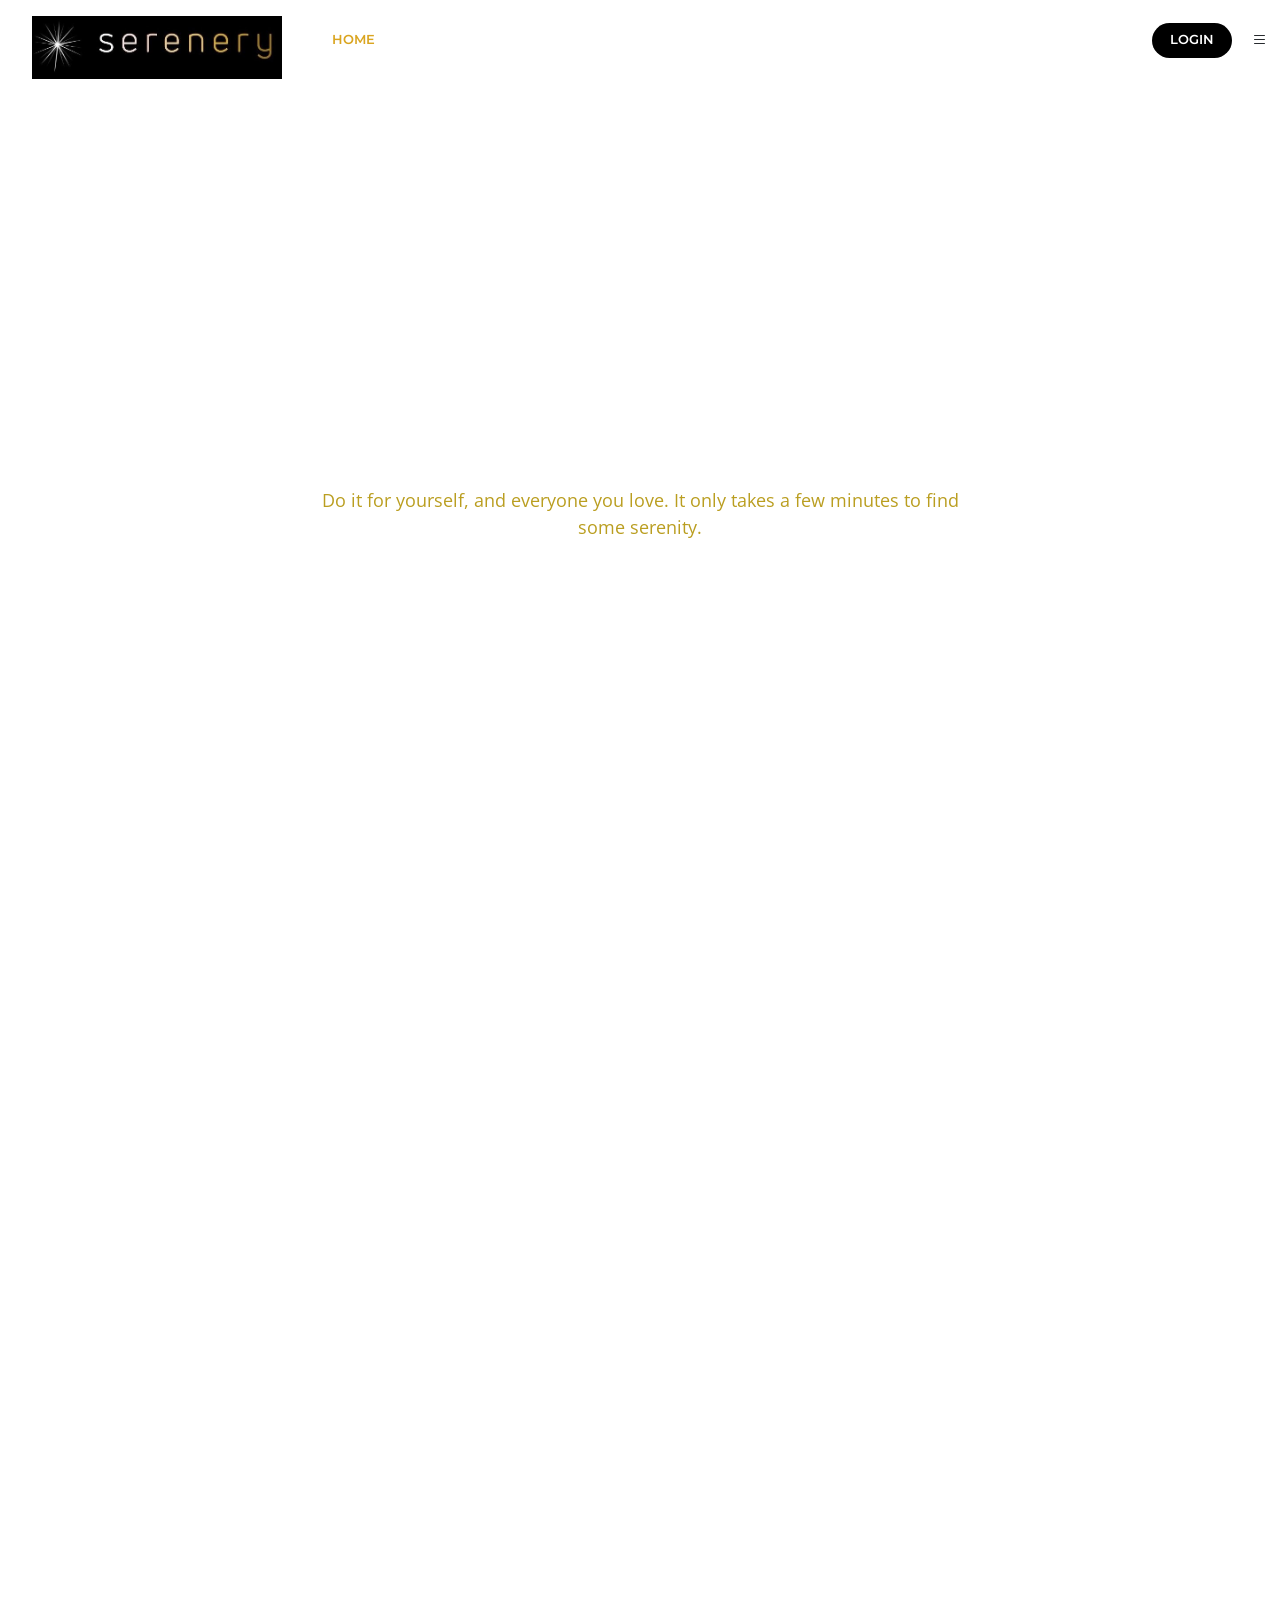
<file: index.html>
<!DOCTYPE html>
<html lang="en">
<head>
  <meta charset="utf-8">
  <meta content="width=device-width, initial-scale=1.0" name="viewport">
  <title>BizPage Bootstrap Template</title>
  <meta content="" name="description">
  <meta content="" name="keywords">
  <!-- Favicons -->
  <link href="assets/img/favicon.png" rel="icon">
  <link href="assets/img/apple-touch-icon.png" rel="apple-touch-icon">
  <!-- Google Fonts -->
  <link href="https://fonts.googleapis.com/css?family=Open+Sans:300,300i,400,400i,700,700i|Montserrat:300,400,500,700" rel="stylesheet">
  <!-- Vendor CSS Files -->
  <link href="assets/vendor/animate.css/animate.min.css" rel="stylesheet">
  <link href="assets/vendor/aos/aos.css" rel="stylesheet">
  <link href="assets/vendor/bootstrap/css/bootstrap.min.css" rel="stylesheet">
  <link href="assets/vendor/bootstrap-icons/bootstrap-icons.css" rel="stylesheet">
  <link href="assets/vendor/glightbox/css/glightbox.min.css" rel="stylesheet">
  <link href="assets/vendor/swiper/swiper-bundle.min.css" rel="stylesheet">
  <!-- Template Main CSS File -->
  <link href="assets/css/style.css" rel="stylesheet">
  <!-- =======================================================
  * Template Name: BizPage - v5.10.1
  * Template URL: https://bootstrapmade.com/bizpage-bootstrap-business-template/
  * Author: BootstrapMade.com
  * License: https://bootstrapmade.com/license/
  ======================================================== -->
</head>
<body>
  <!-- ======= Header ======= -->
  <header id="header" class="fixed-top d-flex align-items-center header-transparent">
    <div class="container-fluid">
      <div class="row justify-content-center align-items-center">
        <div class="col-xl-12 d-flex align-items-center justify-content-between">
          <!-- <h1 class="logo"><a href="index.html">BizPage</a></h1> -->
          <!-- Uncomment below if you prefer to use an image logo -->
          <a href="index.html" class="logo"><img src="assets/img/logo.png" alt="" class="img-fluid" width="250" height="100"></a>
          <nav id="navbar" class="navbar">
            <ul>
              <li><a class="nav-link scrollbar active" href="#hero">Home</a></li>
              <li><a class="nav-link" href="quiz.html">Quiz</a></li>
              <li><a class="nav-link" href="quiz.html">Test</a></li>
              <li><a class="nav-link" href="appointment.html">Appointment</a></li>
              <li><a class="nav-link" href="meditation.html">Meditation</a></li>
              <li><a class="nav-link" href="focus.html">Focus</a></li>
              <li><a class="nav-link" href="navya.html">Navya</a></li>
              <li><a class="nav-link" href="therapist.html">Are you a Therapist?</a></li>
              <!-- <li><a class="nav-link active" href="login.html">Login</a></li> -->
              <!-- <li><div class="nav-link active" href="login.html" class="buttons"><button class="butn-hover color">Login</button></div></li> -->
              <li><a class="nav-link fontse" href="login.html"><button class="butn-hover color">LOGIN</button></a></li>
            </ul>
            <i class="bi bi-list mobile-nav-toggle"></i>
          </nav><!-- .navbar -->
        </div>
      </div>
    </div>
  </header><!-- End Header -->
  <!-- ======= hero Section ======= -->
  <!-- style="background-image: url(assets/img/hero-carousel/1.jpg)"
    style="background-image: url(assets/img/hero-carousel/2.jpg)"
    style="background-image: url(assets/img/hero-carousel/3.jpg)"
     style="background-image: url(assets/img/hero-carousel/4.jpg)"
     style="background-image: url(assets/img/hero-carousel/5.jpg)"
   -->
  <section id="hero">
    <div class="hero-container">
      <div id="heroCarousel" class="carousel slide carousel-fade" data-bs-ride="carousel" data-bs-interval="5000">
        <ol id="hero-carousel-indicators" class="carousel-indicators"></ol>
        <div class="carousel-inner" role="listbox">
          <div class="carousel-item active" >
            <div class="carousel-container">
              <div class="container">
                <h2 class="animate__animated animate__fadeInDown">Make every day happier</h2>
                <p class="animate__animated animate__fadeInUp">Do it for yourself, and everyone you love. It only takes a few minutes to find some serenity.</p>
                
              </div>
            </div>
          </div>
          <div class="carousel-item" >
            <div class="carousel-container">
              <div class="container">
                <h2 class="animate__animated animate__fadeInDown">The mind is everything!</h2>
                <p class="animate__animated animate__fadeInUp">What you think, you become!</p>
                
              </div>
            </div>
          </div>
          <div class="carousel-item" >
            <div class="carousel-container">
              <div class="container">
                <h2 class="animate__animated animate__fadeInDown">Life is 10 percent what you experience</h2>
                <p class="animate__animated animate__fadeInUp">The other 90 percent is how you respond to it!</p>
                
              </div>
            </div>
          </div>
          <div class="carousel-item" >
            <div class="carousel-container">
              <div class="container">
                <h2 class="animate__animated animate__fadeInDown">There is hope</h2>
                <p class="animate__animated animate__fadeInUp">Even when the brain tells you there isn't!</p>
                
              </div>
            </div>
          </div>
          <div class="carousel-item" >
            <div class="carousel-container">
              <div class="container">
                <h2 class="animate__animated animate__fadeInDown">It's not about winning or losing</h2>
                <p class="animate__animated animate__fadeInUp">it's about how you play the game</p>
                
              </div>
            </div>
          </div>
        </div>
        <a class="carousel-control-prev" href="#heroCarousel" role="button" data-bs-slide="prev">
          <span class="carousel-control-prev-icon bi bi-chevron-left" aria-hidden="true"></span>
        </a>
        <a class="carousel-control-next" href="#heroCarousel" role="button" data-bs-slide="next">
          <span class="carousel-control-next-icon bi bi-chevron-right" aria-hidden="true"></span>
        </a>
      </div>
    </div>
  </section><!-- End Hero Section -->
  <main id="main">
  <!-- ======= Testimonials Section ======= -->
    <section id="testimonials" class="section-bg">
      <div class="index-container" data-aos="fade-up">
        <header class="section-header">
          <h3>Testimonials</h3>
        </header>
        <div class="testimonials-slider swiper" data-aos="fade-up" data-aos-delay="100">
          <div class="swiper-wrapper">
            <div class="swiper-slide">
              <div class="testimonial-item">
                <img src="assets/img/testimonial-1.jpg" class="testimonial-img" alt="">
                <h3>Mrunal Kulkarni</h3>
                <h4>Ceo &amp; Founder</h4>
                <p>
                  <img src="assets/img/quote-sign-left.png" class="quote-sign-left" alt="">
                  "Super happy with this website. The best mental health-related website!"
                  <img src="assets/img/quote-sign-right.png" class="quote-sign-right" alt="">
                </p>
              </div>
            </div><!-- End testimonial item -->
            <div class="swiper-slide">
              <div class="testimonial-item">
                <img src="assets/img/testimonial-2.jpg" class="testimonial-img" alt="">
                <h3>Namita Patil</h3>
                <h4>Designer</h4>
                <p>
                  <img src="assets/img/quote-sign-left.png" class="quote-sign-left" alt="">
                  "One of its kind website that gives an all-round experience, be it the content or the aesthetics!"
                  <img src="assets/img/quote-sign-right.png" class="quote-sign-right" alt="">
                </p>
              </div>
            </div><!-- End testimonial item -->
            <div class="swiper-slide">
              <div class="testimonial-item">
                <img src="assets/img/testimonial-3.jpg" class="testimonial-img" alt="">
                <h3>Navya Peram</h3>
                <h4>Store Owner</h4>
                <p>
                  <img src="assets/img/quote-sign-left.png" class="quote-sign-left" alt="">
                  "Truly a mind-calming website. Going to be coming back here more often!"
                  <img src="assets/img/quote-sign-right.png" class="quote-sign-right" alt="">
                </p>
              </div>
            </div><!-- End testimonial item -->
            <div class="swiper-slide">
              <div class="testimonial-item">
                <img src="assets/img/testimonial-4.jpg" class="testimonial-img" alt="">
                <h3>Mallidi Sirija</h3>
                <h4>Entrepreneur</h4>
                <p>
                  <img src="assets/img/quote-sign-left.png" class="quote-sign-left" alt="">
                  "Just the visuals are a treat to the eyes!"
                  <img src="assets/img/quote-sign-right.png" class="quote-sign-right" alt="">
                </p>
              </div>
            </div><!-- End testimonial item -->
            <div class="swiper-slide">
              <div class="testimonial-item">
                <img src="assets/img/testimonial-5.jpg" class="testimonial-img" alt="">
                <h3>Matt Brandon</h3>
                <h4>Freelancer</h4>
                <p>
                  <img src="assets/img/quote-sign-left.png" class="quote-sign-left" alt="">
                  "Impressed with the work gone into the making of this website"
                  <img src="assets/img/quote-sign-right.png" class="quote-sign-right" alt="">
                </p>
              </div>
            </div><!-- End testimonial item -->
          </div>
          <div class="swiper-pagination"></div>
        </div>
      </div>
    </section><!-- End Testimonials Section -->
        <!-- ======= Contact Section ======= -->
        <section id="contact" class="section-bg">
          <div class="index-container" data-aos="fade-up">
    
            <div class="section-header">
              <h3>Contact Us</h3>
              <p>You can contact us on</p>
            </div>
    
            <div class="row contact-info">
    
              <div class="col-md-4">
                <div class="contact-address">
                  <i class="bi bi-twitter"></i>
                  <h3>Twitter</h3>
                  <a href="https://twitter.com/IASPinfo/">@IASPinfo</a>
                </div>
              </div>
    
              <div class="col-md-4">
                <div class="contact-phone">
                  <i class="bi bi-instagram"></i>
                  <h3>Instagram</h3>
                  <a href="https://www.instagram.com/988lifeline/?hl=en">@988lifeline</a></p>
                </div>
              </div>
    
              <div class="col-md-4">
                <div class="contact-email">
                  <i class="bi bi-envelope"></i>
                  <h3>Email</h3>
                  <p><a href="nimhinfo@nih.gov">nimhinfo@nih.gov</a></p>
                </div>
              </div>
    
            </div>
          </div>
        </section><!-- End Contact Section -->
  </main><!-- End #main -->
  <a href="#" class="back-to-top d-flex align-items-center justify-content-center"><i class="bi bi-arrow-up-short"></i></a>
  <!-- Uncomment below i you want to use a preloader -->
  <!-- <div id="preloader"></div> -->
  <!-- Vendor JS Files -->
  <script src="assets/vendor/purecounter/purecounter_vanilla.js"></script>
  <script src="assets/vendor/aos/aos.js"></script>
  <script src="assets/vendor/bootstrap/js/bootstrap.bundle.min.js"></script>
  <script src="assets/vendor/glightbox/js/glightbox.min.js"></script>
  <script src="assets/vendor/isotope-layout/isotope.pkgd.min.js"></script>
  <script src="assets/vendor/swiper/swiper-bundle.min.js"></script>
  <script src="assets/vendor/waypoints/noframework.waypoints.js"></script>
  <script src="assets/vendor/php-email-form/validate.js"></script>
  <!-- Template Main JS File -->
  <script src="assets/js/script.js"></script>
</body>
</html>
</file>
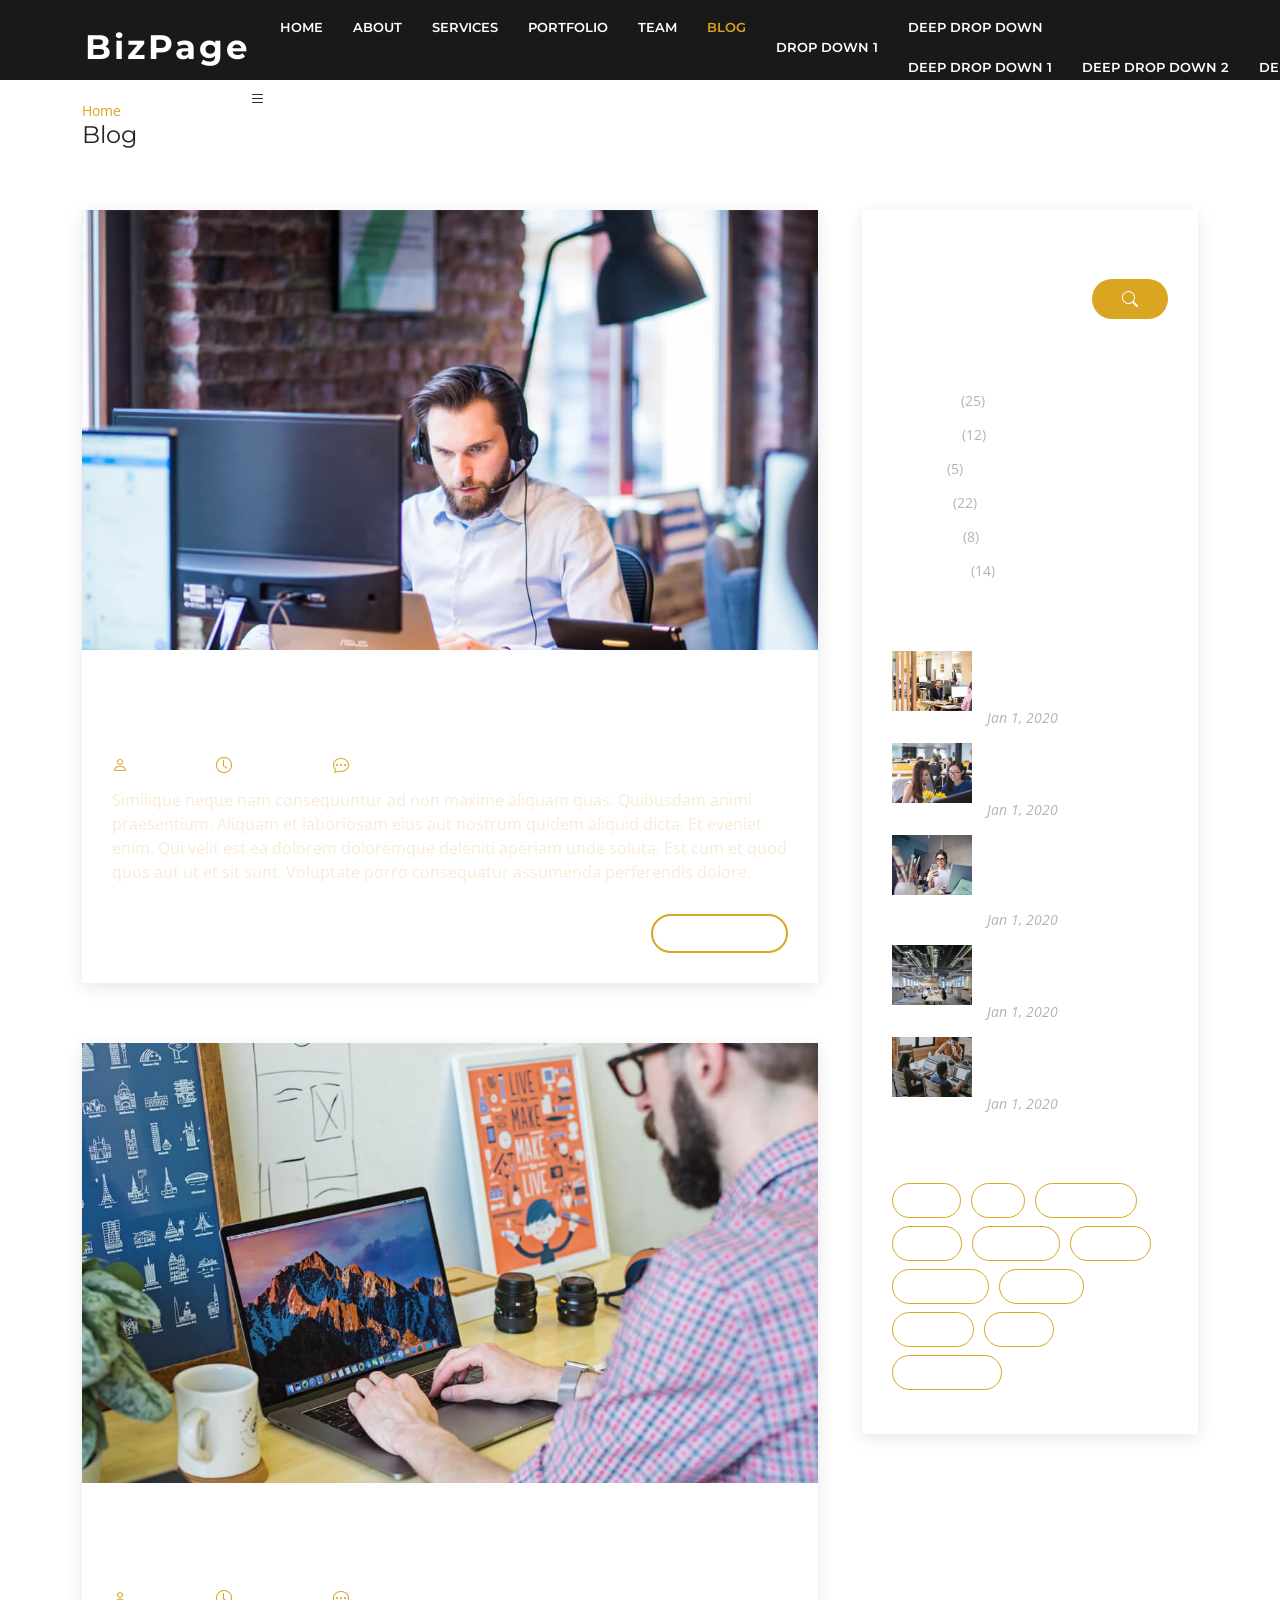
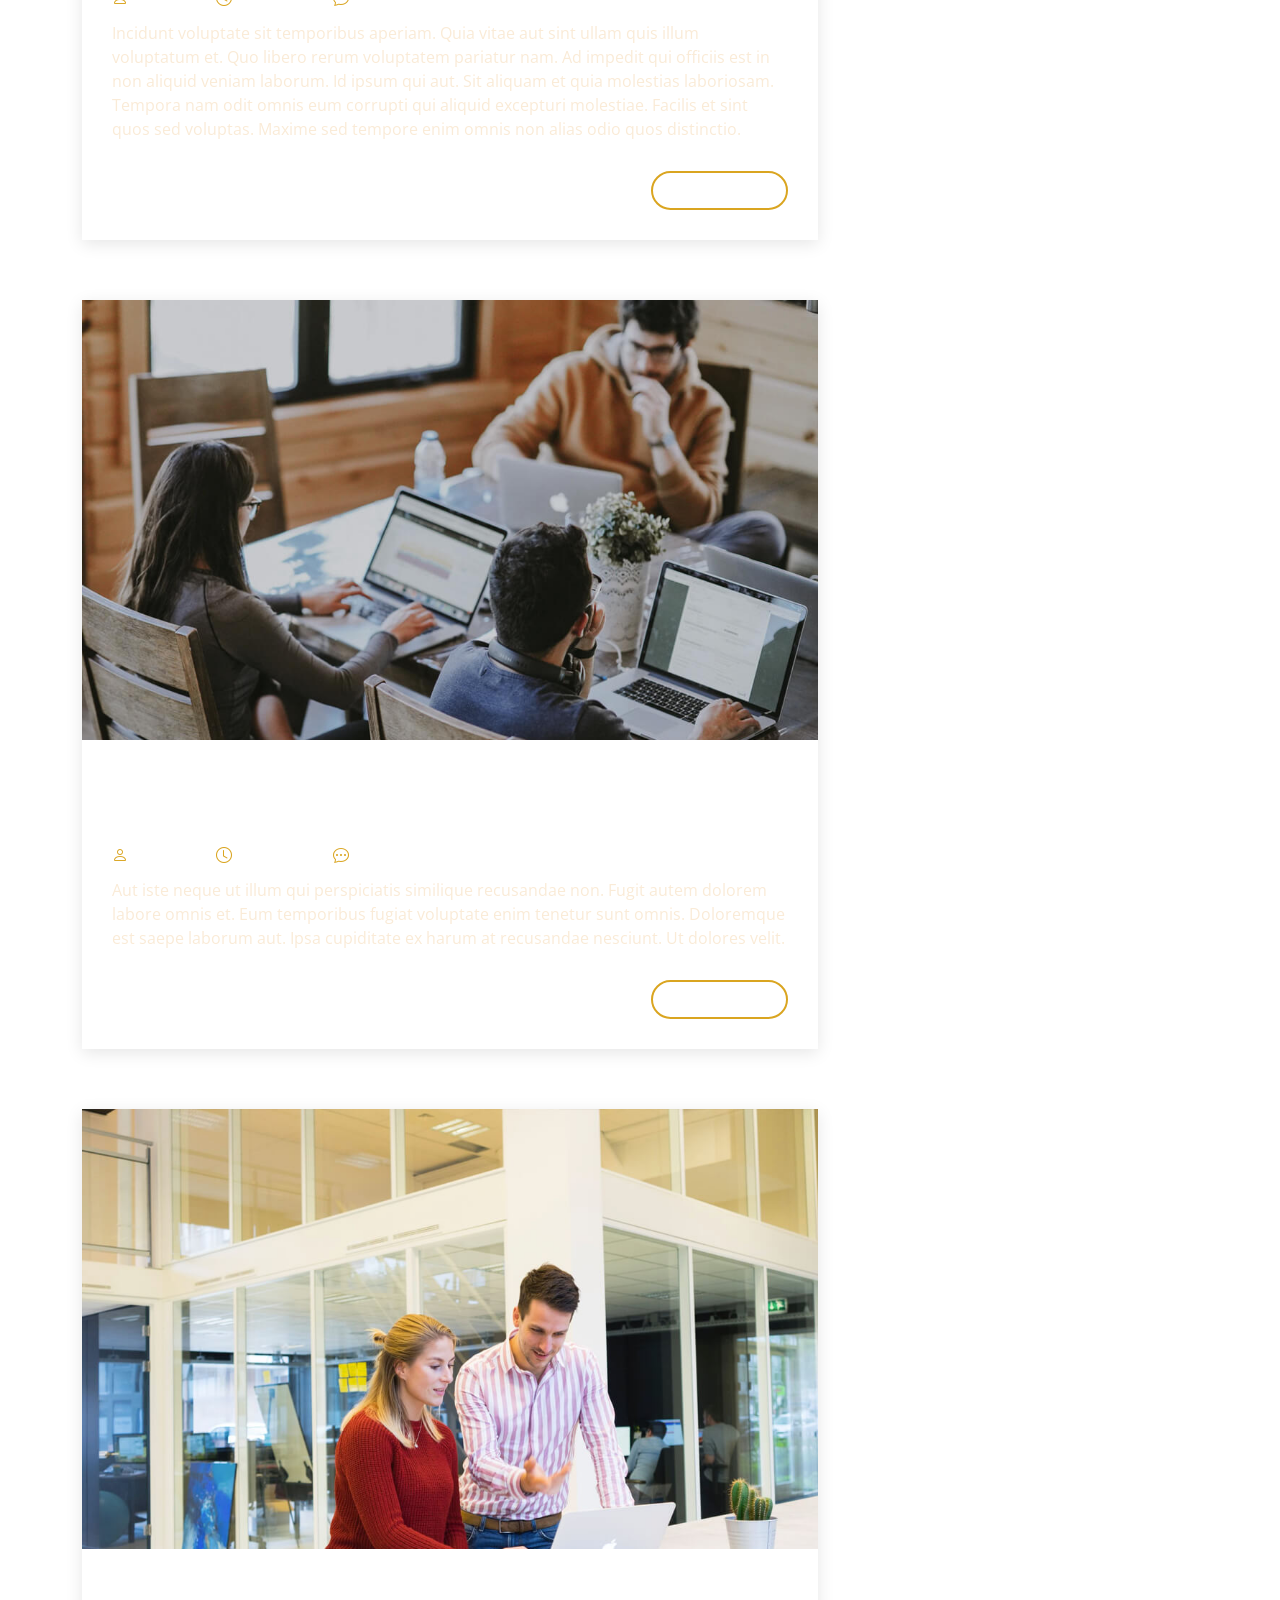
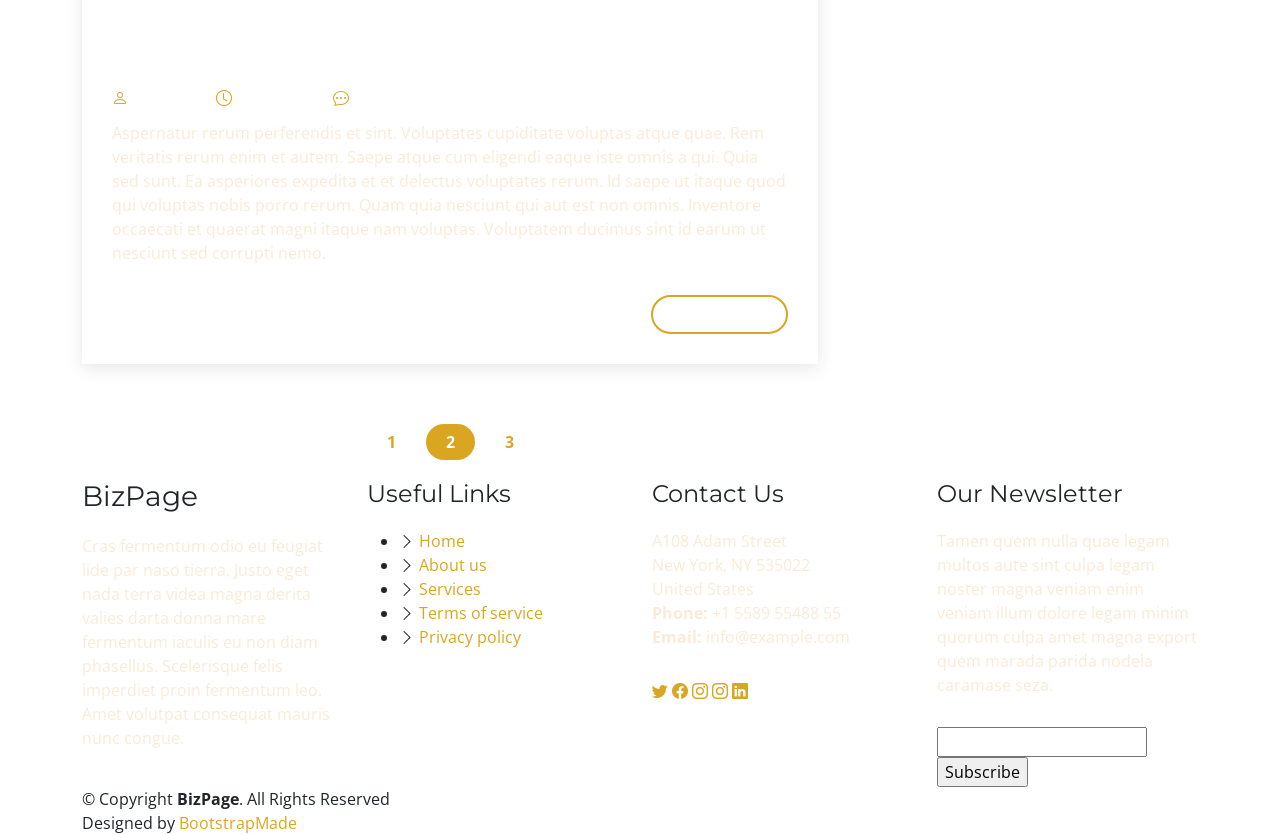
<file: blog.html>
<!DOCTYPE html>
<html lang="en">

<head>
  <meta charset="utf-8">
  <meta content="width=device-width, initial-scale=1.0" name="viewport">

  <title>Blog - BizPage Bootstrap Template</title>
  <meta content="" name="description">
  <meta content="" name="keywords">

  <!-- Favicons -->
  <link href="assets/img/favicon.png" rel="icon">
  <link href="assets/img/apple-touch-icon.png" rel="apple-touch-icon">

  <!-- Google Fonts -->
  <link href="https://fonts.googleapis.com/css?family=Open+Sans:300,300i,400,400i,700,700i|Montserrat:300,400,500,700" rel="stylesheet">

  <!-- Vendor CSS Files -->
  <link href="assets/vendor/animate.css/animate.min.css" rel="stylesheet">
  <link href="assets/vendor/aos/aos.css" rel="stylesheet">
  <link href="assets/vendor/bootstrap/css/bootstrap.min.css" rel="stylesheet">
  <link href="assets/vendor/bootstrap-icons/bootstrap-icons.css" rel="stylesheet">
  <link href="assets/vendor/glightbox/css/glightbox.min.css" rel="stylesheet">
  <link href="assets/vendor/swiper/swiper-bundle.min.css" rel="stylesheet">

  <!-- Template Main CSS File -->
  <link href="assets/css/style.css" rel="stylesheet">

  <!-- =======================================================
  * Template Name: BizPage - v5.10.1
  * Template URL: https://bootstrapmade.com/bizpage-bootstrap-business-template/
  * Author: BootstrapMade.com
  * License: https://bootstrapmade.com/license/
  ======================================================== -->
</head>

<body>

  <!-- ======= Header ======= -->
  <header id="header" class="fixed-top d-flex align-items-center ">
    <div class="container-fluid">

      <div class="row justify-content-center align-items-center">
        <div class="col-xl-11 d-flex align-items-center justify-content-between">
          <h1 class="logo"><a href="index.html">BizPage</a></h1>
          <!-- Uncomment below if you prefer to use an image logo -->
          <!-- <a href="index.html" class="logo"><img src="assets/img/logo.png" alt="" class="img-fluid"></a>-->

          <nav id="navbar" class="navbar">
            <ul>
              <li><a class="nav-link scrollto " href="#hero">Home</a></li>
              <li><a class="nav-link scrollto" href="#about">About</a></li>
              <li><a class="nav-link scrollto" href="#services">Services</a></li>
              <li><a class="nav-link scrollto " href="#portfolio">Portfolio</a></li>
              <li><a class="nav-link scrollto" href="#team">Team</a></li>
              <li><a class="nav-link  active" href="blog.html">Blog</a></li>
              <li class="dropdown"><a href="#"><span>Drop Down</span> <i class="bi bi-chevron-down"></i></a>
                <ul>
                  <li><a href="#">Drop Down 1</a></li>
                  <li class="dropdown"><a href="#"><span>Deep Drop Down</span> <i class="bi bi-chevron-right"></i></a>
                    <ul>
                      <li><a href="#">Deep Drop Down 1</a></li>
                      <li><a href="#">Deep Drop Down 2</a></li>
                      <li><a href="#">Deep Drop Down 3</a></li>
                      <li><a href="#">Deep Drop Down 4</a></li>
                      <li><a href="#">Deep Drop Down 5</a></li>
                    </ul>
                  </li>
                  <li><a href="#">Drop Down 2</a></li>
                  <li><a href="#">Drop Down 3</a></li>
                  <li><a href="#">Drop Down 4</a></li>
                </ul>
              </li>
              <li><a class="nav-link scrollto" href="#contact">Contact</a></li>
            </ul>
            <i class="bi bi-list mobile-nav-toggle"></i>
          </nav><!-- .navbar -->
        </div>
      </div>

    </div>
  </header><!-- End Header -->

  <main id="main">

    <!-- ======= Breadcrumbs ======= -->
    <section id="breadcrumbs" class="breadcrumbs">
      <div class="container">

        <ol>
          <li><a href="index.html">Home</a></li>
        </ol>
        <h2>Blog</h2>

      </div>
    </section><!-- End Breadcrumbs -->

    <!-- ======= Blog Section ======= -->
    <section id="blog" class="blog">
      <div class="container" data-aos="fade-up">

        <div class="row">

          <div class="col-lg-8 entries">

            <article class="entry">

              <div class="entry-img">
                <img src="assets/img/blog/blog-1.jpg" alt="" class="img-fluid">
              </div>

              <h2 class="entry-title">
                <a href="blog-single.html">Dolorum optio tempore voluptas dignissimos cumque fuga qui quibusdam quia</a>
              </h2>

              <div class="entry-meta">
                <ul>
                  <li class="d-flex align-items-center"><i class="bi bi-person"></i> <a href="blog-single.html">John Doe</a></li>
                  <li class="d-flex align-items-center"><i class="bi bi-clock"></i> <a href="blog-single.html"><time datetime="2020-01-01">Jan 1, 2020</time></a></li>
                  <li class="d-flex align-items-center"><i class="bi bi-chat-dots"></i> <a href="blog-single.html">12 Comments</a></li>
                </ul>
              </div>

              <div class="entry-content">
                <p>
                  Similique neque nam consequuntur ad non maxime aliquam quas. Quibusdam animi praesentium. Aliquam et laboriosam eius aut nostrum quidem aliquid dicta.
                  Et eveniet enim. Qui velit est ea dolorem doloremque deleniti aperiam unde soluta. Est cum et quod quos aut ut et sit sunt. Voluptate porro consequatur assumenda perferendis dolore.
                </p>
                <div class="read-more">
                  <a href="blog-single.html">Read More</a>
                </div>
              </div>

            </article><!-- End blog entry -->

            <article class="entry">

              <div class="entry-img">
                <img src="assets/img/blog/blog-2.jpg" alt="" class="img-fluid">
              </div>

              <h2 class="entry-title">
                <a href="blog-single.html">Nisi magni odit consequatur autem nulla dolorem</a>
              </h2>

              <div class="entry-meta">
                <ul>
                  <li class="d-flex align-items-center"><i class="bi bi-person"></i> <a href="blog-single.html">John Doe</a></li>
                  <li class="d-flex align-items-center"><i class="bi bi-clock"></i> <a href="blog-single.html"><time datetime="2020-01-01">Jan 1, 2020</time></a></li>
                  <li class="d-flex align-items-center"><i class="bi bi-chat-dots"></i> <a href="blog-single.html">12 Comments</a></li>
                </ul>
              </div>

              <div class="entry-content">
                <p>
                  Incidunt voluptate sit temporibus aperiam. Quia vitae aut sint ullam quis illum voluptatum et. Quo libero rerum voluptatem pariatur nam.
                  Ad impedit qui officiis est in non aliquid veniam laborum. Id ipsum qui aut. Sit aliquam et quia molestias laboriosam. Tempora nam odit omnis eum corrupti qui aliquid excepturi molestiae. Facilis et sint quos sed voluptas. Maxime sed tempore enim omnis non alias odio quos distinctio.
                </p>
                <div class="read-more">
                  <a href="blog-single.html">Read More</a>
                </div>
              </div>

            </article><!-- End blog entry -->

            <article class="entry">

              <div class="entry-img">
                <img src="assets/img/blog/blog-3.jpg" alt="" class="img-fluid">
              </div>

              <h2 class="entry-title">
                <a href="blog-single.html">Possimus soluta ut id suscipit ea ut. In quo quia et soluta libero sit sint.</a>
              </h2>

              <div class="entry-meta">
                <ul>
                  <li class="d-flex align-items-center"><i class="bi bi-person"></i> <a href="blog-single.html">John Doe</a></li>
                  <li class="d-flex align-items-center"><i class="bi bi-clock"></i> <a href="blog-single.html"><time datetime="2020-01-01">Jan 1, 2020</time></a></li>
                  <li class="d-flex align-items-center"><i class="bi bi-chat-dots"></i> <a href="blog-single.html">12 Comments</a></li>
                </ul>
              </div>

              <div class="entry-content">
                <p>
                  Aut iste neque ut illum qui perspiciatis similique recusandae non. Fugit autem dolorem labore omnis et. Eum temporibus fugiat voluptate enim tenetur sunt omnis.
                  Doloremque est saepe laborum aut. Ipsa cupiditate ex harum at recusandae nesciunt. Ut dolores velit.
                </p>
                <div class="read-more">
                  <a href="blog-single.html">Read More</a>
                </div>
              </div>

            </article><!-- End blog entry -->

            <article class="entry">

              <div class="entry-img">
                <img src="assets/img/blog/blog-4.jpg" alt="" class="img-fluid">
              </div>

              <h2 class="entry-title">
                <a href="blog-single.html">Non rem rerum nam cum quo minus. Dolor distinctio deleniti explicabo eius exercitationem.</a>
              </h2>

              <div class="entry-meta">
                <ul>
                  <li class="d-flex align-items-center"><i class="bi bi-person"></i> <a href="blog-single.html">John Doe</a></li>
                  <li class="d-flex align-items-center"><i class="bi bi-clock"></i> <a href="blog-single.html"><time datetime="2020-01-01">Jan 1, 2020</time></a></li>
                  <li class="d-flex align-items-center"><i class="bi bi-chat-dots"></i> <a href="blog-single.html">12 Comments</a></li>
                </ul>
              </div>

              <div class="entry-content">
                <p>
                  Aspernatur rerum perferendis et sint. Voluptates cupiditate voluptas atque quae. Rem veritatis rerum enim et autem. Saepe atque cum eligendi eaque iste omnis a qui.
                  Quia sed sunt. Ea asperiores expedita et et delectus voluptates rerum. Id saepe ut itaque quod qui voluptas nobis porro rerum. Quam quia nesciunt qui aut est non omnis. Inventore occaecati et quaerat magni itaque nam voluptas. Voluptatem ducimus sint id earum ut nesciunt sed corrupti nemo.
                </p>
                <div class="read-more">
                  <a href="blog-single.html">Read More</a>
                </div>
              </div>

            </article><!-- End blog entry -->

            <div class="blog-pagination">
              <ul class="justify-content-center">
                <li><a href="#">1</a></li>
                <li class="active"><a href="#">2</a></li>
                <li><a href="#">3</a></li>
              </ul>
            </div>

          </div><!-- End blog entries list -->

          <div class="col-lg-4">

            <div class="sidebar">

              <h3 class="sidebar-title">Search</h3>
              <div class="sidebar-item search-form">
                <form action="">
                  <input type="text" class="form-control">
                  <button type="submit"><i class="bi bi-search"></i></button>
                </form>
              </div><!-- End sidebar search formn-->

              <h3 class="sidebar-title">Categories</h3>
              <div class="sidebar-item categories">
                <ul>
                  <li><a href="#">General <span>(25)</span></a></li>
                  <li><a href="#">Lifestyle <span>(12)</span></a></li>
                  <li><a href="#">Travel <span>(5)</span></a></li>
                  <li><a href="#">Design <span>(22)</span></a></li>
                  <li><a href="#">Creative <span>(8)</span></a></li>
                  <li><a href="#">Educaion <span>(14)</span></a></li>
                </ul>
              </div><!-- End sidebar categories-->

              <h3 class="sidebar-title">Recent Posts</h3>
              <div class="sidebar-item recent-posts">
                <div class="post-item clearfix">
                  <img src="assets/img/blog/blog-recent-1.jpg" alt="">
                  <h4><a href="blog-single.html">Nihil blanditiis at in nihil autem</a></h4>
                  <time datetime="2020-01-01">Jan 1, 2020</time>
                </div>

                <div class="post-item clearfix">
                  <img src="assets/img/blog/blog-recent-2.jpg" alt="">
                  <h4><a href="blog-single.html">Quidem autem et impedit</a></h4>
                  <time datetime="2020-01-01">Jan 1, 2020</time>
                </div>

                <div class="post-item clearfix">
                  <img src="assets/img/blog/blog-recent-3.jpg" alt="">
                  <h4><a href="blog-single.html">Id quia et et ut maxime similique occaecati ut</a></h4>
                  <time datetime="2020-01-01">Jan 1, 2020</time>
                </div>

                <div class="post-item clearfix">
                  <img src="assets/img/blog/blog-recent-4.jpg" alt="">
                  <h4><a href="blog-single.html">Laborum corporis quo dara net para</a></h4>
                  <time datetime="2020-01-01">Jan 1, 2020</time>
                </div>

                <div class="post-item clearfix">
                  <img src="assets/img/blog/blog-recent-5.jpg" alt="">
                  <h4><a href="blog-single.html">Et dolores corrupti quae illo quod dolor</a></h4>
                  <time datetime="2020-01-01">Jan 1, 2020</time>
                </div>

              </div><!-- End sidebar recent posts-->

              <h3 class="sidebar-title">Tags</h3>
              <div class="sidebar-item tags">
                <ul>
                  <li><a href="#">App</a></li>
                  <li><a href="#">IT</a></li>
                  <li><a href="#">Business</a></li>
                  <li><a href="#">Mac</a></li>
                  <li><a href="#">Design</a></li>
                  <li><a href="#">Office</a></li>
                  <li><a href="#">Creative</a></li>
                  <li><a href="#">Studio</a></li>
                  <li><a href="#">Smart</a></li>
                  <li><a href="#">Tips</a></li>
                  <li><a href="#">Marketing</a></li>
                </ul>
              </div><!-- End sidebar tags-->

            </div><!-- End sidebar -->

          </div><!-- End blog sidebar -->

        </div>

      </div>
    </section><!-- End Blog Section -->

  </main><!-- End #main -->

  <!-- ======= Footer ======= -->
  <footer id="footer">
    <div class="footer-top">
      <div class="container">
        <div class="row">

          <div class="col-lg-3 col-md-6 footer-info">
            <h3>BizPage</h3>
            <p>Cras fermentum odio eu feugiat lide par naso tierra. Justo eget nada terra videa magna derita valies darta donna mare fermentum iaculis eu non diam phasellus. Scelerisque felis imperdiet proin fermentum leo. Amet volutpat consequat mauris nunc congue.</p>
          </div>

          <div class="col-lg-3 col-md-6 footer-links">
            <h4>Useful Links</h4>
            <ul>
              <li><i class="bi bi-chevron-right"></i> <a href="#">Home</a></li>
              <li><i class="bi bi-chevron-right"></i> <a href="#">About us</a></li>
              <li><i class="bi bi-chevron-right"></i> <a href="#">Services</a></li>
              <li><i class="bi bi-chevron-right"></i> <a href="#">Terms of service</a></li>
              <li><i class="bi bi-chevron-right"></i> <a href="#">Privacy policy</a></li>
            </ul>
          </div>

          <div class="col-lg-3 col-md-6 footer-contact">
            <h4>Contact Us</h4>
            <p>
              A108 Adam Street <br>
              New York, NY 535022<br>
              United States <br>
              <strong>Phone:</strong> +1 5589 55488 55<br>
              <strong>Email:</strong> info@example.com<br>
            </p>

            <div class="social-links">
              <a href="#" class="twitter"><i class="bi bi-twitter"></i></a>
              <a href="#" class="facebook"><i class="bi bi-facebook"></i></a>
              <a href="#" class="instagram"><i class="bi bi-instagram"></i></a>
              <a href="#" class="instagram"><i class="bi bi-instagram"></i></a>
              <a href="#" class="linkedin"><i class="bi bi-linkedin"></i></a>
            </div>

          </div>

          <div class="col-lg-3 col-md-6 footer-newsletter">
            <h4>Our Newsletter</h4>
            <p>Tamen quem nulla quae legam multos aute sint culpa legam noster magna veniam enim veniam illum dolore legam minim quorum culpa amet magna export quem marada parida nodela caramase seza.</p>
            <form action="" method="post">
              <input type="email" name="email"><input type="submit" value="Subscribe">
            </form>
          </div>

        </div>
      </div>
    </div>

    <div class="container">
      <div class="copyright">
        &copy; Copyright <strong>BizPage</strong>. All Rights Reserved
      </div>
      <div class="credits">
        <!--
        All the links in the footer should remain intact.
        You can delete the links only if you purchased the pro version.
        Licensing information: https://bootstrapmade.com/license/
        Purchase the pro version with working PHP/AJAX contact form: https://bootstrapmade.com/buy/?theme=BizPage
      -->
        Designed by <a href="https://bootstrapmade.com/">BootstrapMade</a>
      </div>
    </div>
  </footer><!-- End Footer -->

  <a href="#" class="back-to-top d-flex align-items-center justify-content-center"><i class="bi bi-arrow-up-short"></i></a>
  <!-- Uncomment below i you want to use a preloader -->
  <!-- <div id="preloader"></div> -->

  <!-- Vendor JS Files -->
  <script src="assets/vendor/purecounter/purecounter_vanilla.js"></script>
  <script src="assets/vendor/aos/aos.js"></script>
  <script src="assets/vendor/bootstrap/js/bootstrap.bundle.min.js"></script>
  <script src="assets/vendor/glightbox/js/glightbox.min.js"></script>
  <script src="assets/vendor/isotope-layout/isotope.pkgd.min.js"></script>
  <script src="assets/vendor/swiper/swiper-bundle.min.js"></script>
  <script src="assets/vendor/waypoints/noframework.waypoints.js"></script>
  <script src="assets/vendor/php-email-form/validate.js"></script>

  <!-- Template Main JS File -->
  <script src="assets/js/main.js"></script>

</body>

</html>
</file>
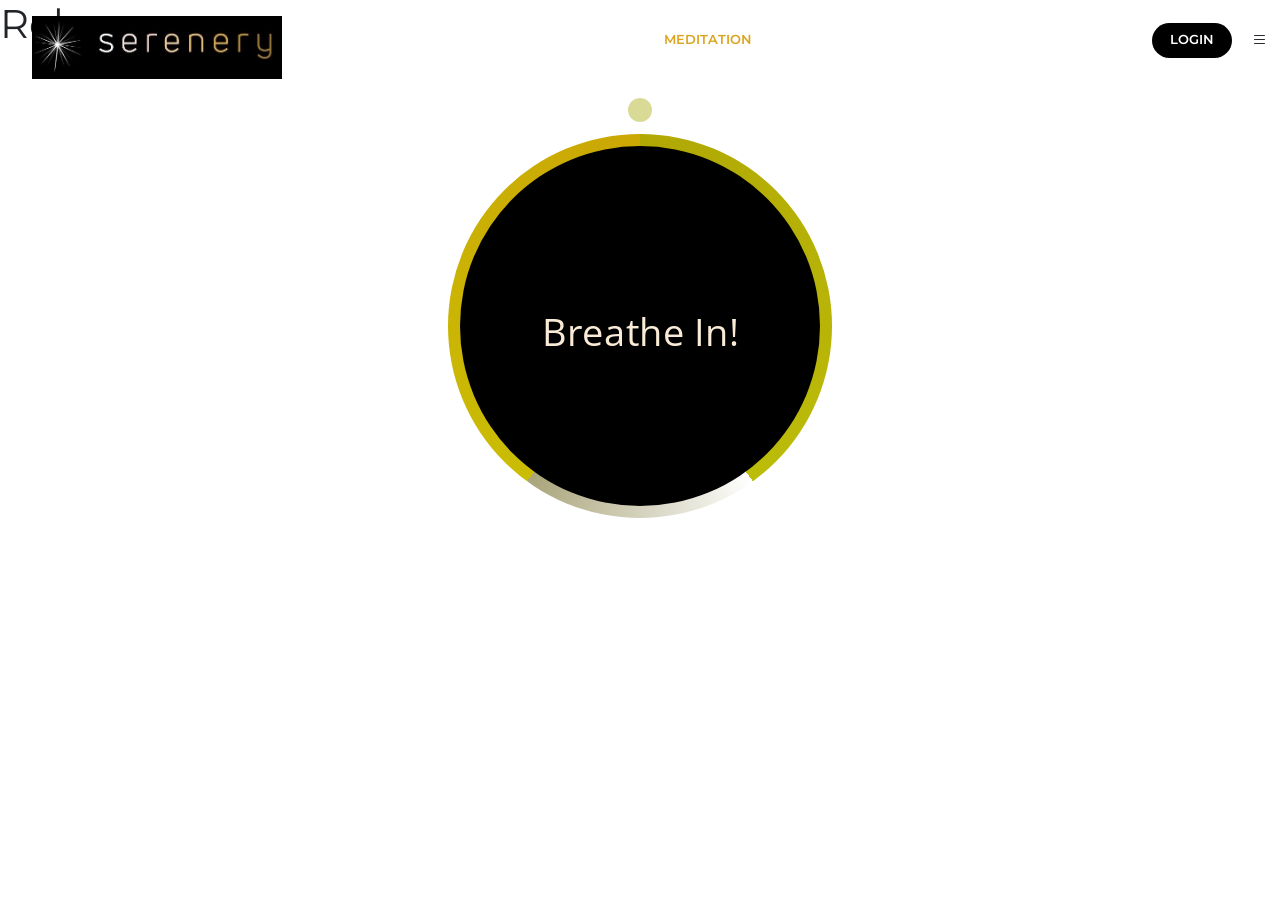
<file: meditation.html>
<!DOCTYPE html>
<html lang="en">
<head>
    <meta charset="UTF-8">
    <meta http-equiv="X-UA-Compatible" content="IE=edge">
    <meta name="viewport" content="width=device-width, initial-scale=1.0">
    <title>Test</title>
      <!-- Favicons -->
  <link href="assets/img/favicon.png" rel="icon">
  <link href="assets/img/apple-touch-icon.png" rel="apple-touch-icon">

  <!-- Google Fonts -->
  <link href="https://fonts.googleapis.com/css?family=Open+Sans:300,300i,400,400i,700,700i|Montserrat:300,400,500,700" rel="stylesheet">

  <!-- Vendor CSS Files -->
  <link href="assets/vendor/animate.css/animate.min.css" rel="stylesheet">
  <link href="assets/vendor/aos/aos.css" rel="stylesheet">
  <link href="assets/vendor/bootstrap/css/bootstrap.min.css" rel="stylesheet">
  <link href="assets/vendor/bootstrap-icons/bootstrap-icons.css" rel="stylesheet">
  <link href="assets/vendor/glightbox/css/glightbox.min.css" rel="stylesheet">
  <link href="assets/vendor/swiper/swiper-bundle.min.css" rel="stylesheet">
    <link href="assets/css/style.css" rel="stylesheet">
</head>
<body>
    <!-- Header starts here -->
    <header id="header" class="fixed-top d-flex align-items-center header-transparent">
        <div class="container-fluid">
    
          <div class="row justify-content-center align-items-center">
            <div class="col-xl-12 d-flex align-items-center justify-content-between">
              <!-- <h1 class="logo"><a href="index.html">BizPage</a></h1> -->
              <!-- Uncomment below if you prefer to use an image logo -->
              <a href="index.html" class="logo"><img src="assets/img/logo.png" alt="" class="img-fluid" width="250" height="100"></a>
    
              <nav id="navbar" class="navbar">
                <ul>
                  <li><a class="nav-link" href="index.html">Home</a></li>
                  <li><a class="nav-link" href="quiz.html">Test</a></li>
                  <li><a class="nav-link" href="appointment.html">Appointment</a></li>
                  <li><a class="nav-link active" href="meditation.html">Meditation</a></li>
                  <li><a class="nav-link" href="focus.html">Focus</a></li>
                  <li><a class="nav-link" href="navya.html">Navya</a></li>
                  <li><a class="nav-link" href="therapist.html">Are you a Therapist?</a></li>
                  <!-- <li><a class="nav-link active" href="login.html">Login</a></li> -->
                  <li><a class="nav-link active buttons fontse" href="login.html"><button class="butn-hover color">LOGIN</button></a></li>
                </ul>
                <i class="bi bi-list mobile-nav-toggle"></i>
              </nav><!-- .navbar -->
            </div>
          </div>
    
        </div>
      </header><!-- End Header -->

      <h1>Relaxer</h1>

    <div class="cont" id="cont">
      <div class="circle"></div>

      <p id="text" style="margin-top:73%"></p>

      <div class="pointer-container">
        <span class="pointer"></span>
      </div>

      <div class="gradient-circle"></div>
    </div>

    <script src="assets/js/script.js"></script>
</body>
</html>
</file>
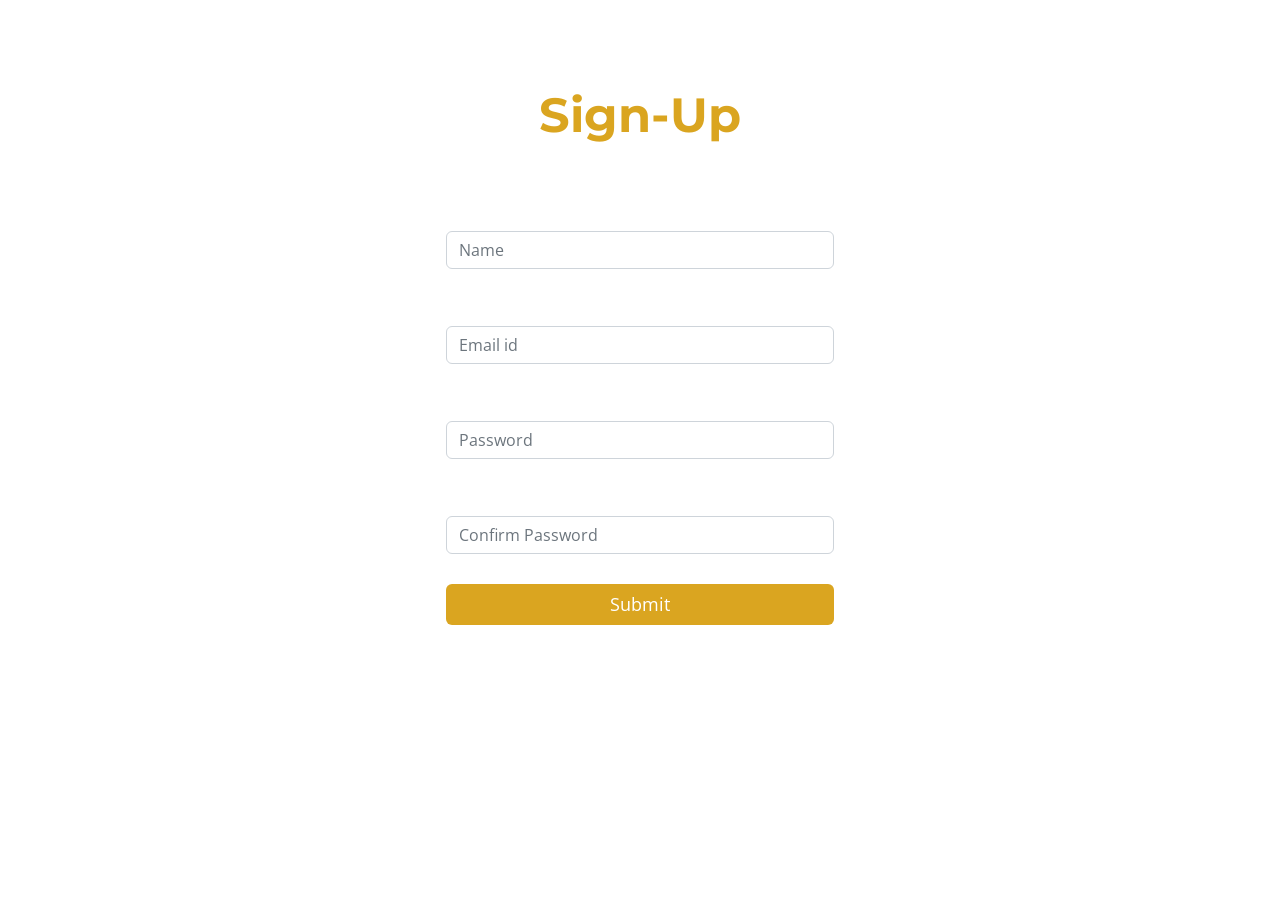
<file: signup.html>
<!DOCTYPE html>
<html lang="en">
<head>
    <meta charset="utf-8">
  <meta content="width=device-width, initial-scale=1.0" name="viewport">

  <title>BizPage Bootstrap Template</title>
  <meta content="" name="description">
  <meta content="" name="keywords">

  <!-- Favicons -->
  <link href="assets/img/favicon.png" rel="icon">
  <link href="assets/img/apple-touch-icon.png" rel="apple-touch-icon">

  <!-- Google Fonts -->
  <link href="https://fonts.googleapis.com/css?family=Open+Sans:300,300i,400,400i,700,700i|Montserrat:300,400,500,700" rel="stylesheet">

  <!-- Vendor CSS Files -->
  <link href="assets/vendor/animate.css/animate.min.css" rel="stylesheet">
  <link href="assets/vendor/aos/aos.css" rel="stylesheet">
  <link href="assets/vendor/bootstrap/css/bootstrap.min.css" rel="stylesheet">
  <link href="assets/vendor/bootstrap-icons/bootstrap-icons.css" rel="stylesheet">
  <link href="assets/vendor/glightbox/css/glightbox.min.css" rel="stylesheet">
  <link href="assets/vendor/swiper/swiper-bundle.min.css" rel="stylesheet">
  <link href="assets/css/style.css" rel="stylesheet">
    <title>login</title>
</head>
<body>
    
    <div id="signup" >
        <div class="container">
            <div id="login-row" class="row justify-content-center align-items-center">
                <div id="login-column" class="col-md-6">
                    <div id="login-box" class="col-md-12">
                        <form id="login-form" class="form" action="index.html" method="post">
                            <h1 class="text-center head" style="color:goldenrod" >Sign-Up</h1>
                            <div class="form-group">
                                <label for="name" class="padd">Name:</label><br>
                                <input type="text" name="name" id="name" class="form-control" placeholder="Name" required>
                            </div>
                            <div class="form-group">
                                <label for="username" class="padd">E-Mail Id:</label><br>
                                <input type="email" name="username" id="username" class="form-control" placeholder="Email id" required>
                            </div>
                            <div class="form-group">
                                <label for="password" class="padd">Password:</label><br>
                                <input type="password" name="password" id="password" class="form-control" placeholder="Password" required>
                            </div>
                            <div class="form-group">
                                <label for="cpassword" class="padd">Confirm Password:</label><br>
                                <input type="password" name="cpassword" id="cpassword" class="form-control" placeholder="Confirm Password" required>
                            </div>
                            <div class="form-group d-grid gap-2">
                               <button name="submit" class="btn btn-md" type="submit">Submit</button> 
                            </div>
                        </form>
                    </div>
                </div>
            </div>
        </div>
    </div>
    <script>
        var password = document.getElementById("password")
                        , cpassword = document.getElementById("cpassword");
    function validatePassword(){
        if(password.value != cpassword.value) {
            cpassword.setCustomValidity("Passwords Don't Match");
        } 
        else {
            cpassword.setCustomValidity('');
        }
    }
    password.onchange = validatePassword;
    cpassword.onkeyup = validatePassword;
</script>
</body>
</html>
</file>
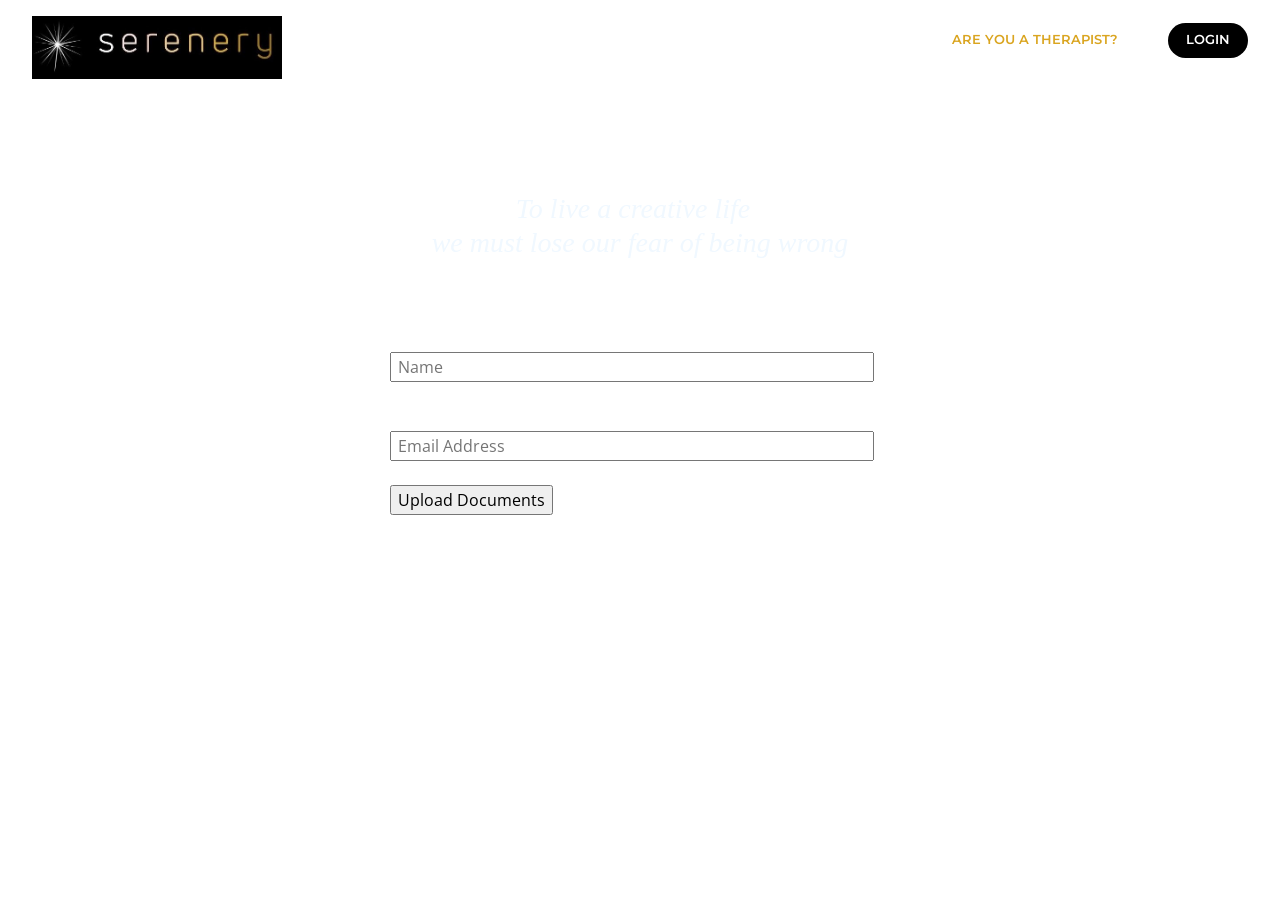
<file: therapist.html>
<!DOCTYPE html>
<html lang="en">
<head>
    <meta charset="UTF-8">
    <meta http-equiv="X-UA-Compatible" content="IE=edge">
    <meta name="viewport" content="width=device-width, initial-scale=1.0">
    <title>Test</title>

    <script type="text/javascript">
      function myalert()
      {
          alert("Successfully submitted");
      }
    </script>

    <style>
      label:focus {
      color:goldenrod;
      outline: 2px goldenrod;  
      }
      label.visited {
      color:goldenrod;
      outline: 2px solid goldenrod;  
      }
    </style>
      <!-- Favicons -->
  <link href="assets/img/favicon.png" rel="icon">
  <link href="assets/img/apple-touch-icon.png" rel="apple-touch-icon">

  <!-- Google Fonts -->
  <link href="https://fonts.googleapis.com/css?family=Open+Sans:300,300i,400,400i,700,700i|Montserrat:300,400,500,700" rel="stylesheet">

  <!-- Vendor CSS Files -->
  <link href="assets/vendor/animate.css/animate.min.css" rel="stylesheet">
  <link href="assets/vendor/aos/aos.css" rel="stylesheet">
  <link href="assets/vendor/bootstrap/css/bootstrap.min.css" rel="stylesheet">
  <link href="assets/vendor/bootstrap-icons/bootstrap-icons.css" rel="stylesheet">
  <link href="assets/vendor/glightbox/css/glightbox.min.css" rel="stylesheet">
  <link href="assets/vendor/swiper/swiper-bundle.min.css" rel="stylesheet">
    <link href="assets/css/style.css" rel="stylesheet">
</head>
<body>
    <!-- Header starts here -->
    <header id="header" class="fixed-top d-flex align-items-center header-transparent">
        <div class="container-fluid">
    
          <div class="row justify-content-center align-items-center">
            <div class="col-xl-12 d-flex align-items-center justify-content-between">
              <!-- <h1 class="logo"><a href="index.html">BizPage</a></h1> -->
              <!-- Uncomment below if you prefer to use an image logo -->
              <a href="index.html" class="logo"><img src="assets/img/logo.png" alt="" class="img-fluid" width="250" height="100"></a>
    
              <nav id="navbar" class="navbar">
                <ul>
                  <li><a class="nav-link" href="index.html">Home</a></li>
                  <li><a class="nav-link" href="quiz.html">Test</a></li>
                  <li><a class="nav-link" href="appointment.html">Appointment</a></li>
                  <li><a class="nav-link" href="meditation.html">Meditation</a></li>
                  <li><a class="nav-link" href="focus.html">Focus</a></li>
                  <li><a class="nav-link" href="navya.html">Navya</a></li>
                  <li><a class="nav-link active" href="therapist.html">Are you a Therapist?</a></li>
                  <!-- <li><a class="nav-link active" href="login.html">Login</a></li> -->
                  <li><a class="nav-link active buttons fontse" href="login.html"><button class="butn-hover color">LOGIN</button></a></li>
                </ul>
              </nav><!-- .navbar -->
            </div>
          </div>
    
        </div>
      </header><!-- End Header --><br><br><br><br><br><br><br><br>
      <h3 style="color:aliceblue;font-family:Georgia" ><center><i>To live a creative life &nbsp;<br>we must lose our fear of being wrong</i></center></h3><br>
      <div class="login-form">
      <form style="margin:auto;width:500px;" onsubmit="myalert()">
          <fieldset style="border-color: azure;border-width: 10px;"><br>
          <label for="fname"><b>Name</b></label><br>
          <input type="text" id="fname" name="fname" onchange="this.className=(this.value=='')?'':'visited';" size="50" placeholder=" Name" required><br><br>
          <label for="email"><b>Email</b></label><br>
          <input type="email" id="email" name="email" size="50" placeholder=" Email Address" required><br><br>
          <input type="submit" value="Upload Documents"><br>
          </fieldset>
      </form>
      <div>   
</body>
</html>
</file>
<file: assets/css/style.css>
/**
* Template Name: BizPage - v5.10.1
* Template URL: https://bootstrapmade.com/bizpage-bootstrap-business-template/
* Author: BootstrapMade.com
* License: https://bootstrapmade.com/license/
*/
/*--------------------------------------------------------------
# General
--------------------------------------------------------------*/
body {
  background-image: url(https://media.giphy.com/media/yt9vXzkbhwqimyPpvB/giphy.gif);
  font-family: "Open Sans", sans-serif;
}
a {
  color: goldenrod;
  transition: 0.5s;
  text-decoration: none;
}
a:hover,
a:active,
a:focus {
  color: #18d36e;
  outline: none;
  text-decoration: none;
}
p {
  padding: 0;
  margin: 0 0 30px 0;
  color: #fff;
}
h1,
h2,
h3,
h4,
h5,
h6 {
  font-family: "Montserrat", sans-serif;
  font-weight: 400;
  margin: 0 0 20px 0;
  padding: 0;
}

.fontse{
  font-family: "Montserrat", sans-serif;
  font-size: 13px;
}
/*--------------------------------------------------------------
# Back to top button
--------------------------------------------------------------*/
.back-to-top {
  position: fixed;
  visibility: hidden;
  opacity: 0;
  right: 15px;
  bottom: 15px;
  z-index: 996;
  background: goldenrod;
  width: 40px;
  height: 40px;
  border-radius: 50px;
  transition: all 0.4s;
}
.back-to-top i {
  font-size: 28px;
  color: #fff;
  line-height: 0;
}
.back-to-top:hover {
  background: #2ce782;
  color: #fff;
}
.back-to-top.active {
  visibility: visible;
  opacity: 1;
}
/* Prelaoder */
#preloader {
  position: fixed;
  top: 0;
  left: 0;
  right: 0;
  bottom: 0;
  z-index: 9999;
  overflow: hidden;
  background: #fff;
}
#preloader:before {
  content: "";
  position: fixed;
  top: calc(50% - 30px);
  left: calc(50% - 30px);
  border: 6px solid #f2f2f2;
  border-top: 6px solid goldenrod;
  border-radius: 50%;
  width: 60px;
  height: 60px;
  -webkit-animation: animate-preloader 1s linear infinite;
  animation: animate-preloader 1s linear infinite;
}
@-webkit-keyframes animate-preloader {
  0% {
    transform: rotate(0deg);
  }
  100% {
    transform: rotate(360deg);
  }
}
@keyframes animate-preloader {
  0% {
    transform: rotate(0deg);
  }
  100% {
    transform: rotate(360deg);
  }
}
/*--------------------------------------------------------------
# Header
--------------------------------------------------------------*/
#header {
  transition: all 0.5s;
  z-index: 997;
  background: rgba(0, 0, 0, 0.9);
  height: 80px;
}
#header.header-transparent {
  background: transparent;
}
#header.header-scrolled {
  background: rgba(0, 0, 0, 0.9);
  height: 60px;
}
#header .logo {
  font-size: 34px;
  margin: 0;
  padding: 0;
  font-family: "Montserrat", sans-serif;
  font-weight: 700;
  letter-spacing: 3px;
  padding-top: 15px;
  padding-left: 20px;
}
#header .logo a {
  color: #fff;
}
#header .logo img {
  max-height: 90px;
}
@media (max-width: 992px) {
  #header .logo {
    font-size: 28px;
  }
}
/*--------------------------------------------------------------
# Navigation Menu
--------------------------------------------------------------*/
/**
* Desktop Navigation 
*/
.navbar {
  padding: 0;
}
.navbar ul {
  margin: 0;
  padding: 0;
  display: flex;
  list-style: none;
  align-items: center;
}
.navbar li {
  position: relative;
}
.navbar a,
.navbar a:focus {
  display: flex;
  align-items: center;
  justify-content: space-between;
  padding: 10px 0 10px 30px;
  font-family: "Montserrat", sans-serif;
  font-size: 13px;
  font-weight: 600;
  color: #fff;
  white-space: nowrap;
  text-transform: uppercase;
  transition: 0.3s;
}
.navbar a i,
.navbar a:focus i {
  font-size: 12px;
  line-height: 0;
  margin-left: 5px;
}
.navbar a:hover,
.navbar .active,
.navbar .active:focus,
.navbar li:hover>a {
  color: goldenrod;
}
/*--------------------------------------------------------------
# Hero Section
--------------------------------------------------------------*/
#hero {
  background-image: url(https://media.giphy.com/media/yt9vXzkbhwqimyPpvB/giphy.gif);
  width: 100%;
  height: 100vh;
  overflow: hidden;
  position: relative;
}
@media (max-height: 500px) {
  #hero {
    height: 150vh;
  }
}
#hero .carousel,
#hero .carousel-inner,
#hero .carousel-item,
#hero .carousel-item::before {
  position: absolute;
  top: 0;
  right: 0;
  left: 0;
  bottom: 0;
}
#hero .carousel-item {
  background-size: cover;
  background-position: center;
  background-repeat: no-repeat;
}
#hero .carousel-item::before {
  content: "";
}
#hero .carousel-container {
  display: flex;
  justify-content: center;
  align-items: center;
  position: absolute;
  bottom: 0;
  top: 70px;
  left: 50px;
  right: 50px;
}
#hero .container {
  text-align: center;
}
#hero h2 {
  color: #fff;
  margin-bottom: 30px;
  font-size: 48px;
  font-weight: 700;
}
@media (max-width: 768px) {
  #hero h2 {
    font-size: 28px;
  }
}
#hero p {
  width: 80%;
  margin: 0 auto 30px auto;
  color: rgb(186, 158, 32);
  font-size: large;
  font-weight: 400;
}
@media (min-width: 1024px) {
  #hero p {
    width: 60%;
  }
}
#hero .carousel-fade {
  overflow: hidden;
}
#hero .carousel-fade .carousel-inner .carousel-item {
  transition-property: opacity;
}
#hero .carousel-fade .carousel-inner .carousel-item,
#hero .carousel-fade .carousel-inner .active.carousel-item-start,
#hero .carousel-fade .carousel-inner .active.carousel-item-end {
  opacity: 0;
}
#hero .carousel-fade .carousel-inner .active,
#hero .carousel-fade .carousel-inner .carousel-item-next.carousel-item-start,
#hero .carousel-fade .carousel-inner .carousel-item-prev.carousel-item-end {
  opacity: 1;
  transition: 0.5s;
}
#hero .carousel-fade .carousel-inner .carousel-item-next,
#hero .carousel-fade .carousel-inner .carousel-item-prev,
#hero .carousel-fade .carousel-inner .active.carousel-item-start,
#hero .carousel-fade .carousel-inner .active.carousel-item-end {
  left: 0;
  transform: translate3d(0, 0, 0);
}
#hero .carousel-control-prev,
#hero .carousel-control-next {
  width: 10%;
}
@media (min-width: 1024px) {
  #hero .carousel-control-prev,
  #hero .carousel-control-next {
    width: 5%;
  }
}
#hero .carousel-control-next-icon,
#hero .carousel-control-prev-icon {
  background: none;
  font-size: 32px;
  line-height: 1;
}
#hero .carousel-indicators li {
  cursor: pointer;
}
#hero .btn-get-started {
  font-family: "Montserrat", sans-serif;
  font-weight: 500;
  font-size: 16px;
  letter-spacing: 1px;
  display: inline-block;
  padding: 8px 32px;
  border-radius: 50px;
  transition: 0.5s;
  margin: 10px;
  color: #fff;
  background: goldenrod;
}
#hero .btn-get-started:hover {
  background: #fff;
  color: goldenrod;
}
/*--------------------------------------------------------------
# Sections
--------------------------------------------------------------*/
section {
  overflow: hidden;
}
/* Sections Header
--------------------------------*/
.section-header h3 {
  font-size: 32px;
  color: #fff;
  text-transform: uppercase;
  text-align: center;
  font-weight: 700;
  position: relative;
  padding-bottom: 15px;
}
.section-header h3::before {
  content: "";
  position: absolute;
  display: block;
  width: 120px;
  height: 1px;
  background: #fff;
  bottom: 1px;
  left: calc(50% - 60px);
}
.section-header h3::after {
  content: "";
  position: absolute;
  display: block;
  width: 40px;
  height: 3px;
  background: goldenrod;
  bottom: 0;
  left: calc(50% - 20px);
}
.section-header p {
  text-align: center;
  padding-bottom: 30px;
  color: #fff;
}
/* Section with background
--------------------------------*/
.section-bg {
  background-image: url(https://media.giphy.com/media/yt9vXzkbhwqimyPpvB/giphy.gif);
}
/*--------------------------------------------------------------
# Breadcrumbs
--------------------------------------------------------------*/
.breadcrumbs {
  padding: 20px 0;
  background-image: url(https://media.giphy.com/media/yt9vXzkbhwqimyPpvB/giphy.gif);
  min-height: 40px;
  margin-top: 80px;
}
.breadcrumbs h2 {
  font-size: 24px;
  margin-bottom: 0;
  font-weight: 400;
}
.breadcrumbs ol {
  display: flex;
  flex-wrap: wrap;
  list-style: none;
  padding: 0;
  margin: 0;
  font-size: 14px;
}
.breadcrumbs ol li+li {
  padding-left: 10px;
}
.breadcrumbs ol li+li::before {
  display: inline-block;
  padding-right: 10px;
  color: #fff;
  content: "/";
}
@media (max-width: 768px) {
  .breadcrumbs .d-flex {
    display: block !important;
  }
  .breadcrumbs ol {
    display: block;
  }
  .breadcrumbs ol li {
    display: inline-block;
  }
}
/* Testimonials Section
--------------------------------*/
#testimonials {
  padding: 60px 0;
}
#testimonials .section-header {
  margin-bottom: 40px;
  color: #fff;
}
#testimonials .testimonials-carousel,
#testimonials .testimonials-slider {
  overflow: hidden;
}
#testimonials .testimonial-item {
  text-align: center;
}
#testimonials .testimonial-item .testimonial-img {
  width: 120px;
  border-radius: 50%;
  border: 4px solid goldenrod;
  margin: 0 auto;
}
#testimonials .testimonial-item h3 {
  font-size: 20px;
  font-weight: bold;
  margin: 10px 0 5px 0;
  color: #fff;
}
#testimonials .testimonial-item h4 {
  font-size: 14px;
  color: #fff;
  margin: 0 0 15px 0;
}
#testimonials .testimonial-item .quote-sign-left {
  margin-top: -15px;
  padding-right: 10px;
  display: inline-block;
  width: 37px;
}
#testimonials .testimonial-item .quote-sign-right {
  margin-bottom: -15px;
  padding-left: 10px;
  display: inline-block;
  max-width: 100%;
  width: 37px;
}
#testimonials .testimonial-item p {
  font-style: italic;
  margin: 0 auto 15px auto;
}
@media (min-width: 992px) {
  #testimonials .testimonial-item p {
    width: 80%;
  }
}
#testimonials .swiper-pagination {
  margin-top: 20px;
  position: relative;
}
#testimonials .swiper-pagination .swiper-pagination-bullet {
  width: 12px;
  height: 12px;
  /* background-color: #fff; */
  opacity: 1;
  border: 1px solid goldenrod;
}
#testimonials .swiper-pagination .swiper-pagination-bullet-active {
   background-color: goldenrod; 
} 
/* Contact Section
--------------------------------*/
#contact {
  padding: 60px 0;
}
#contact .contact-info {
  margin-bottom: 20px;
  text-align: center;
}
#contact .contact-info i {
  font-size: 48px;
  display: inline-block;
  margin-bottom: 10px;
  color: goldenrod;
}
#contact .contact-info address,
#contact .contact-info p {
  margin-bottom: 0;
  color: #fff;
}
#contact .contact-info h3 {
  font-size: 18px;
  margin-bottom: 15px;
  font-weight: bold;
  text-transform: uppercase;
  color: #fff;
}
#contact .contact-info a {
  color: #fff;
}
#contact .contact-info a:hover {
  color: goldenrod;
}
#contact .contact-address,
#contact .contact-phone,
#contact .contact-email {
  margin-bottom: 20px;
}
@media (min-width: 768px) {
  #contact .contact-address,
  #contact .contact-phone,
  #contact .contact-email {
    padding: 20px 0;
  }
}
@media (min-width: 768px) {
  #contact .contact-phone {
    border-left: 1px solid #ddd;
    border-right: 1px solid #ddd;
  }
}
#contact .php-email-form {
  box-shadow: 0 0 30px rgba(214, 215, 216, 0.6);
  padding: 30px;
  background: #fff;
}
#contact .php-email-form .error-message {
  display: none;
  color: #fff;
  background: #ed3c0d;
  text-align: left;
  padding: 15px;
  font-weight: 600;
}
#contact .php-email-form .error-message br+br {
  margin-top: 25px;
}
#contact .php-email-form .sent-message {
  display: none;
  color: #fff;
  background: goldenrod;
  text-align: center;
  padding: 15px;
  font-weight: 600;
}
#contact .php-email-form .loading {
  display: none;
  background: #fff;
  text-align: center;
  padding: 15px;
}
#contact .php-email-form .loading:before {
  content: "";
  display: inline-block;
  border-radius: 50%;
  width: 24px;
  height: 24px;
  margin: 0 10px -6px 0;
  border: 3px solid goldenrod;
  border-top-color: #eee;
  -webkit-animation: animate-loading 1s linear infinite;
  animation: animate-loading 1s linear infinite;
}
#contact .php-email-form .form-group {
  margin-bottom: 20px;
}
#contact .php-email-form input,
#contact .php-email-form textarea {
  padding: 10px 14px;
  border-radius: 0;
  box-shadow: none;
  font-size: 15px;
}
#contact .php-email-form input::focus,
#contact .php-email-form textarea::focus {
  background-color: goldenrod;
}
#contact .php-email-form button[type=submit] {
  background: goldenrod;
  border: 0;
  padding: 10px 30px;
  color: #fff;
  transition: 0.4s;
  cursor: pointer;
}
#contact .php-email-form button[type=submit]:hover {
  background: #13a456;
}
@-webkit-keyframes animate-loading {
  0% {
    transform: rotate(0deg);
  }
  100% {
    transform: rotate(360deg);
  }
}
@keyframes animate-loading {
  0% {
    transform: rotate(0deg);
  }
  100% {
    transform: rotate(360deg);
  }
}
/*--------------------------------------------------------------
# Blog
--------------------------------------------------------------*/
.blog {
  padding: 40px 0 20px 0;
}
.blog .entry {
  padding: 30px;
  margin-bottom: 60px;
  box-shadow: 0 4px 16px rgba(0, 0, 0, 0.1);
}
.blog .entry .entry-img {
  max-height: 440px;
  margin: -30px -30px 20px -30px;
  overflow: hidden;
}
.blog .entry .entry-title {
  font-size: 28px;
  font-weight: bold;
  padding: 0;
  margin: 0 0 20px 0;
}
.blog .entry .entry-title a {
  color: #fff;
  transition: 0.3s;
}
.blog .entry .entry-title a:hover {
  color: goldenrod;
}
.blog .entry .entry-meta {
  margin-bottom: 15px;
  color: goldenrod;
}
.blog .entry .entry-meta ul {
  display: flex;
  flex-wrap: wrap;
  list-style: none;
  align-items: center;
  padding: 0;
  margin: 0;
}
.blog .entry .entry-meta ul li+li {
  padding-left: 20px;
}
.blog .entry .entry-meta i {
  font-size: 16px;
  margin-right: 8px;
  line-height: 0;
}
.blog .entry .entry-meta a {
  color: #fff;
  font-size: 14px;
  display: inline-block;
  line-height: 1;
}
.blog .entry .entry-content p {
  line-height: 24px;
}
.blog .entry .entry-content .read-more {
  -moz-text-align-last: right;
  text-align-last: right;
}
.blog .entry .entry-content .read-more a {
  display: inline-block;
  background: #fff;
  color: #fff;
  padding: 6px 30px 8px 30px;
  transition: 0.3s;
  font-size: 14px;
  border-radius: 50px;
  border: 2px solid goldenrod;
}
.blog .entry .entry-content .read-more a:hover {
  background: goldenrod;
  color: #fff;
}
.blog .entry .entry-content h3 {
  font-size: 22px;
  margin-top: 30px;
  font-weight: bold;
}
.blog .entry .entry-content blockquote {
  overflow: hidden;
  background-color: #fafafa;
  padding: 60px;
  position: relative;
  text-align: center;
  margin: 20px 0;
}
.blog .entry .entry-content blockquote p {
  color: #fff;
  line-height: 1.6;
  margin-bottom: 0;
  font-style: italic;
  font-weight: 500;
  font-size: 22px;
}
.blog .entry .entry-content blockquote::after {
  content: "";
  position: absolute;
  left: 0;
  top: 0;
  bottom: 0;
  width: 3px;
  background-color: goldenrod;
  margin-top: 20px;
  margin-bottom: 20px;
}
.blog .entry .entry-footer {
  padding-top: 10px;
  border-top: 1px solid #e6e6e6;
}
.blog .entry .entry-footer i {
  color: goldenrod;
  display: inline;
}
.blog .entry .entry-footer a {
  color: #fff;
  transition: 0.3s;
}
.blog .entry .entry-footer a:hover {
  color: goldenrod;
}
.blog .entry .entry-footer .cats {
  list-style: none;
  display: inline;
  padding: 0 20px 0 0;
  font-size: 14px;
}
.blog .entry .entry-footer .cats li {
  display: inline-block;
}
.blog .entry .entry-footer .tags {
  list-style: none;
  display: inline;
  padding: 0;
  font-size: 14px;
}
.blog .entry .entry-footer .tags li {
  display: inline-block;
}
.blog .entry .entry-footer .tags li+li::before {
  padding-right: 6px;
  color: #fff;
  content: ",";
}
.blog .entry .entry-footer .share {
  font-size: 16px;
}
.blog .entry .entry-footer .share i {
  padding-left: 5px;
}
.blog .entry-single {
  margin-bottom: 30px;
}
.blog .blog-author {
  padding: 20px;
  margin-bottom: 30px;
  box-shadow: 0 4px 16px rgba(0, 0, 0, 0.1);
}
.blog .blog-author img {
  width: 120px;
  margin-right: 20px;
}
.blog .blog-author h4 {
  font-weight: 600;
  font-size: 22px;
  margin-bottom: 0px;
  padding: 0;
  color: #fff;
}
.blog .blog-author .social-links {
  margin: 0 10px 10px 0;
}
.blog .blog-author .social-links a {
  color: #fff;
  margin-right: 5px;
  transition: 0.3s;
}
.blog .blog-author .social-links a:hover {
  color: goldenrod;
}
.blog .blog-author p {
  font-style: italic;
  color: #fff;
}
.blog .blog-comments {
  margin-bottom: 30px;
}
.blog .blog-comments .comments-count {
  font-weight: bold;
}
.blog .blog-comments .comment {
  margin-top: 30px;
  position: relative;
}
.blog .blog-comments .comment .comment-img {
  margin-right: 14px;
}
.blog .blog-comments .comment .comment-img img {
  width: 60px;
}
.blog .blog-comments .comment h5 {
  font-size: 16px;
  margin-bottom: 2px;
}
.blog .blog-comments .comment h5 a {
  font-weight: bold;
  color: #fff;
  transition: 0.3s;
}
.blog .blog-comments .comment h5 a:hover {
  color: #fff;
}
.blog .blog-comments .comment h5 .reply {
  padding-left: 10px;
  color: goldenrod;
}
.blog .blog-comments .comment h5 .reply i {
  font-size: 20px;
}
.blog .blog-comments .comment time {
  display: block;
  font-size: 14px;
  color: #fff;
  margin-bottom: 5px;
}
.blog .blog-comments .comment.comment-reply {
  padding-left: 40px;
}
.blog .blog-comments .reply-form {
  margin-top: 30px;
  padding: 30px;
  box-shadow: 0 4px 16px rgba(0, 0, 0, 0.1);
}
.blog .blog-comments .reply-form h4 {
  font-weight: bold;
  font-size: 22px;
}
.blog .blog-comments .reply-form p {
  font-size: 14px;
}
.blog .blog-comments .reply-form input {
  border-radius: 4px;
  padding: 10px 10px;
  font-size: 14px;
}
.blog .blog-comments .reply-form input:focus {
  box-shadow: none;
  border-color: #fff;
}
.blog .blog-comments .reply-form textarea {
  border-radius: 4px;
  padding: 10px 10px;
  font-size: 14px;
}
.blog .blog-comments .reply-form textarea:focus {
  box-shadow: none;
  border-color: #fff;
}
.blog .blog-comments .reply-form .form-group {
  margin-bottom: 25px;
}
.blog .blog-comments .reply-form .btn-primary {
  border-radius: 50px;
  padding: 10px 30px;
  border: 0;
  background-color: goldenrod;
}
.blog .blog-comments .reply-form .btn-primary:hover {
  background-color: #1ee57a;
}
.blog .blog-pagination {
  color: goldenrod;
}
.blog .blog-pagination ul {
  display: flex;
  padding: 0;
  margin: 0;
  list-style: none;
}
.blog .blog-pagination li {
  margin: 0 5px;
  transition: 0.3s;
}
.blog .blog-pagination li a {
  color: goldenrod;
  padding: 6px 20px;
  display: flex;
  align-items: center;
  justify-content: center;
  border-radius: 50px;
  font-weight: bold;
}
.blog .blog-pagination li.active,
.blog .blog-pagination li:hover {
  background: goldenrod;
  border-radius: 50px;
}
.blog .blog-pagination li.active a,
.blog .blog-pagination li:hover a {
  color: #fff;
}
.blog .sidebar {
  padding: 30px;
  margin: 0 0 60px 20px;
  box-shadow: 0 4px 16px rgba(0, 0, 0, 0.1);
}
.blog .sidebar .sidebar-title {
  font-size: 20px;
  font-weight: 700;
  padding: 0 0 0 0;
  margin: 0 0 15px 0;
  color: #fff;
  position: relative;
}
.blog .sidebar .sidebar-item {
  margin-bottom: 30px;
}
.blog .sidebar .search-form form {
  background: #fff;
  border: 1px solid #fff;
  padding: 3px 10px;
  position: relative;
  border-radius: 50px;
}
.blog .sidebar .search-form form input {
  border: 0;
  padding: 4px;
  border-radius: 4px;
  width: calc(100% - 70px);
  box-shadow: none;
}
.blog .sidebar .search-form form input:focus {
  box-shadow: none;
}
.blog .sidebar .search-form form button {
  position: absolute;
  top: 0;
  right: 0;
  bottom: 0;
  border: 0;
  background: none;
  font-size: 16px;
  padding: 0 30px;
  margin: -1px;
  background: goldenrod;
  color: #fff;
  transition: 0.3s;
  line-height: 0;
  border-radius: 50px;
}
.blog .sidebar .search-form form button i {
  line-height: 0;
}
.blog .sidebar .search-form form button:hover {
  background: #13a456;
}
.blog .sidebar .categories ul {
  list-style: none;
  padding: 0;
}
.blog .sidebar .categories ul li+li {
  padding-top: 10px;
}
.blog .sidebar .categories ul a {
  color: #fff;
  transition: 0.3s;
}
.blog .sidebar .categories ul a:hover {
  color: goldenrod;
}
.blog .sidebar .categories ul a span {
  padding-left: 5px;
  color: #b3b3b3;
  font-size: 14px;
}
.blog .sidebar .recent-posts .post-item+.post-item {
  margin-top: 15px;
}
.blog .sidebar .recent-posts img {
  width: 80px;
  float: left;
}
.blog .sidebar .recent-posts h4 {
  font-size: 15px;
  margin-left: 95px;
  font-weight: bold;
}
.blog .sidebar .recent-posts h4 a {
  color: #fff;
  transition: 0.3s;
}
.blog .sidebar .recent-posts h4 a:hover {
  color: goldenrod;
}
.blog .sidebar .recent-posts time {
  display: block;
  margin-left: 95px;
  font-style: italic;
  font-size: 14px;
  color: #b3b3b3;
}
.blog .sidebar .tags {
  margin-bottom: -10px;
}
.blog .sidebar .tags ul {
  list-style: none;
  padding: 0;
}
.blog .sidebar .tags ul li {
  display: inline-block;
}
.blog .sidebar .tags ul a {
  color: #fff;
  font-size: 14px;
  padding: 6px 20px;
  margin: 0 6px 8px 0;
  border: 1px solid goldenrod;
  display: inline-block;
  border-radius: 50px;
  transition: 0.3s;
}
.blog .sidebar .tags ul a:hover {
  color: #fff;
  background: goldenrod;
}
.blog .sidebar .tags ul a span {
  padding-left: 5px;
  color: white;
  font-size: 14px;
}
div.buttons {
  margin: 10%;
  text-align: center;
}
.butn-hover {
  width: 80px;
  font-size: 16px;
  font-size: 13px;
  font-weight: 600;
  color: #fff;
  cursor: pointer;
  margin: 20px;
  height: 30px;
  height: 35px;
  text-align:center;
  border: none;
  background-size: 300% 100%;
  border-radius: 50px;
  -o-transition: all .4s ease-in-out;
  -webkit-transition: all .4s ease-in-out;
  transition: all .4s ease-in-out;
}
.butn-hover:hover {
  background-position: 100% 0;
  -o-transition: all .4s ease-in-out;
  -webkit-transition: all .4s ease-in-out;
  transition: all .4s ease-in-out;
}
.butn-hover:focus {
  outline: none;
}
.butn-hover.color {
  background-image: linear-gradient(to right, #000000, #000000, goldenrod, #daa520);
}


/*--------------------------------------------------------------
# Login
--------------------------------------------------------------*/
label{
  color: #fff;
  font-family: "Montserrat", sans-serif;
  font-weight: 700;
}
button{
  border: 5px solid goldenrod;
}

a.padd{
  font-family: "Montserrat", sans-serif;
  font-weight: 400;
  font-size: 18px;
}

#login .container{
  padding: 10px 0px;
  width: 800px;
  /* border: 5px solid goldenrod; */
  border-radius: 30px;
}

#login{
  padding: 10%;
}

#login .container #login-row #login-column #login-box #login-form .head{
  font-family: "Montserrat", sans-serif;
  font-weight: 700;
  color:goldenrod;
  padding:0px 0px 10px;
  font-size: 48px;
}

#login .container #login-row #login-column #login-box #login-form .form-group .padd{
  padding:30px 0px 10px;
  font-size: 18px;
}

#login .container #login-row #login-column #login-box #login-form .form-group .padd .padd1{
  padding-left:150px;
  font-size: 18px;
}

/*#login .container #login-row #login-column #login-box #login-form .form-group .butn-hover{
   background-color: goldenrod;
  color: white;
  margin: 10px 0px 15px;
  font-size: 18px; */
    /* width: 400px;
    font-size: 13px;
    font-weight: 600;
    color: #fff;
    cursor: pointer;
    margin: 20px;
    height: 35px; */
    /* text-align:center;
    border: none;
    background-size: 300% 100%;
    
    border-radius: 50px;
    -o-transition: all .4s ease-in-out;
    -webkit-transition: all .4s ease-in-out;
    transition: all .4s ease-in-out;
    margin: 10%;
    text-align: center; */
    /* background-image: linear-gradient(to right, #000000, #000000, goldenrod, #daa520); 
} */

/*--------------------------------------------------------------
# signup
--------------------------------------------------------------*/

a.padd{
  font-family: "Montserrat", sans-serif;
  font-weight: 400;
  font-size: 18px;
}

#signup .container #login-row #login-column #login-box #login-form .head{
  font-family: "Montserrat", sans-serif;
  font-weight: 700;
  color:goldenrod;
  padding:0px 0px 10px;
  font-size: 48px;
}

#signup .container{
  padding: 10px 0px;
  width: 800px;
  /* border: 5px solid goldenrod; */
  border-radius: 30px;
}

#signup{
  padding: 6%;
}

#signup .container #login-row #login-column #login-box #login-form .form-group .padd{
  padding:20px 0px 10px;
  font-size: 18px;
}

#signup .container #login-row #login-column #login-box #login-form .form-group .btn{
  background-color: goldenrod;
  color: #fff;
  margin: 30px 0px;
  font-size: 18px;
} 

/*--------------------------------------------------------------
# Buttons
--------------------------------------------------------------*/

#buttonRain
{
  width: 25%;
  height: 25%;
  padding-top: 20%;
  padding-left: 12%;
  padding-right: 3%;
}
#buttonBirds
{
  width: 16%;
  height: 16%;
  padding-top: 20%;
  padding-left: 3%;
  padding-right: 3%;
}
#buttonLeaves
{
  width: 16%;
  height: 16%;
  padding-top: 5%;
  padding-left: 3%;
  padding-right: 3%;
}
#buttonTempleBell
{
  width: 16%;
  height: 16%;
  padding-top: 5%;
  padding-left: 3%;
  padding-right: 3%;
}
#buttonSingingBowl
{
  width: 24%;
  height: 24%;
  padding-top: 5%;
  padding-left: 3%;
  padding-right: 12%;
}
#buttonWaterfall
{
  width: 39%;
  height: 39%;
  padding-top:3%;
  padding-left: 23%;
  padding-right: 5%;
}
#buttonSantoor
{
  width: 21%;
  height: 21%;
  padding-top: 3%;
  padding-left: 5%;
  padding-right: 5%;
}
#buttonWaves
{
  width: 35%;
  height: 35%;
  padding-top: 3%;
  padding-left: 5%;
  padding-right: 20%;
}
/* body 
{
  background-image: url('https://images.unsplash.com/photo-1575931953324-fcac7094999e?ixlib=rb-4.0.3&ixid=MnwxMjA3fDB8MHxzZWFyY2h8Mnx8c29vdGhpbmd8ZW58MHx8MHx8&w=1000&q=80');
  background-repeat: no-repeat;
  background-size: cover;
} */
p
{
  color: antiquewhite;
}

/*--------------------------------------------------------------
# Meditation
--------------------------------------------------------------*/

* {
  box-sizing: border-box;
}

.cont {
  display: flex;
  align-items: center;
  justify-content: center;
  margin: auto;
  height: 300px;
  width: 300px;
  position: relative;
  transform: scale(1);
  font-size: xx-large;
}

.circle {
  background-color: #000000;
  margin-top: 60%;
  height: 100%;
  width: 100%;
  border-radius: 50%;
  position: absolute;
  z-index: -1;
}

.gradient-circle {
  background: conic-gradient(
    #b1a804 0%,
    #bcbc0a 40%,
    #fff 40%,
    rgb(169, 164, 122) 60%,
    #cabd04 60%,
    #cba704 100%
  );
  margin-top: 30%;
  height: 320px;
  width: 320px;
  z-index: -2;
  border-radius: 50%;
  position: absolute;
  top: -10px;
  left: -10px;
}

.pointer {
  background-color: rgb(217, 218, 150);
  border-radius: 50%;
  height: 20px;
  width: 20px;
  display: block;
}

.pointer-container {
  position: absolute;
  margin-top: 30%;
  top: -40px;
  left: 140px;
  width: 20px;
  height: 190px;
  animation: rotate 7.5s linear forwards infinite;
  transform-origin: bottom center;
}

@keyframes rotate {
  from {
    transform: rotate(0deg);
  }

  to {
    transform: rotate(360deg);
  }
}

.cont.grow {
  animation: grow 3s linear forwards;
}

@keyframes grow {
  from {
    transform: scale(1);
  }

  to {
    transform: scale(1.2);
  }
}

.cont.shrink {
  animation: shrink 3s linear forwards;
}

@keyframes shrink {
  from {
    transform: scale(1.2);
  }

  to {
    transform: scale(1);
  }
}

/*--------------------------------------------------------------
# quiz
--------------------------------------------------------------*/
.quiz{
  color: white;
  text-align: left;
  padding-left: 5%;
  font-size: large;
  font-weight:500;
  margin-top: 5%;
}

/* #header .container-fluid .btn {
  -webkit-border-radius: 100;
  -moz-border-radius: 100;
  border-radius: 100px;
  -webkit-box-shadow: 0px 1px 10px goldenrod;
  -moz-box-shadow: 0px 1px 10px goldenrod;
  box-shadow: 0px 1px 10px goldenrod;
  padding-top: 10px;
  padding-right: 7px;
  padding-bottom: px;
  padding-left: 10px;
  background: white;
  border: solid goldenrod 2px;
  text-decoration: none;
}

#header .container-fluid .btn:hover {
  background: white;
  background-image: -webkit-linear-gradient(top, white, goldenrod);
  background-image: -moz-linear-gradient(top, white, goldenrod);
  background-image: -ms-linear-gradient(top, white, goldenrod);
  background-image: -o-linear-gradient(top, white, goldenrod);
  background-image: linear-gradient(to bottom, white, goldenrod);
  text-decoration: none;
} */

.quiz input {
  height: 40px;
  width: 40px;
  accent-color:goldenrod;
}

hr{
  color:black;
}
</file>
